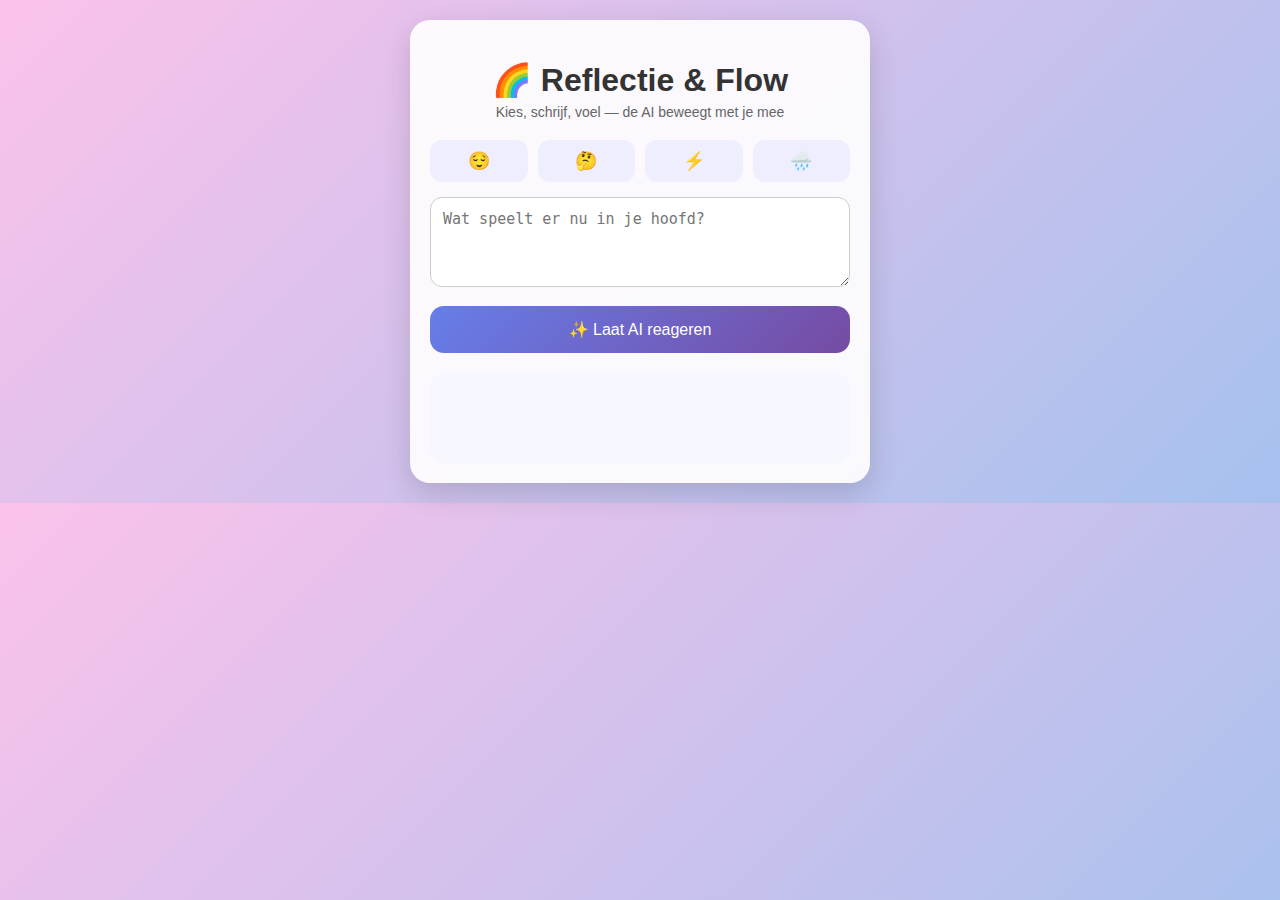
<file: index.html>
<!DOCTYPE html>
<html lang="nl">
<head>
<meta charset="UTF-8">
<meta name="viewport" content="width=device-width, initial-scale=1.0">
<title>Reflectie & Flow</title>

<style>
body {
  font-family: -apple-system, BlinkMacSystemFont, sans-serif;
  background: linear-gradient(135deg, #fbc2eb, #a6c1ee);
  margin: 0;
  padding: 20px;
  color: #333;
}

.container {
  max-width: 420px;
  margin: auto;
  background: rgba(255,255,255,0.9);
  border-radius: 20px;
  padding: 20px;
  box-shadow: 0 10px 30px rgba(0,0,0,0.15);
  animation: fadeIn 0.8s ease;
}

@keyframes fadeIn {
  from { opacity: 0; transform: translateY(10px); }
  to { opacity: 1; transform: translateY(0); }
}

h1 {
  text-align: center;
  margin-bottom: 5px;
}

.subtitle {
  text-align: center;
  font-size: 14px;
  color: #666;
  margin-bottom: 20px;
}

.mood-buttons {
  display: flex;
  gap: 10px;
  justify-content: space-between;
  margin-bottom: 15px;
}

.mood-buttons button {
  flex: 1;
  padding: 10px;
  border: none;
  border-radius: 12px;
  background: #eef;
  font-size: 18px;
  cursor: pointer;
  transition: transform 0.2s, background 0.2s;
}

.mood-buttons button:hover {
  transform: scale(1.05);
  background: #dde;
}

textarea {
  width: 100%;
  height: 90px;
  padding: 12px;
  border-radius: 12px;
  border: 1px solid #ccc;
  font-size: 15px;
  box-sizing: border-box;
}

.main-button {
  width: 100%;
  margin-top: 15px;
  padding: 14px;
  font-size: 16px;
  border: none;
  border-radius: 14px;
  background: linear-gradient(135deg, #667eea, #764ba2);
  color: white;
  cursor: pointer;
}

.main-button:active {
  transform: scale(0.98);
}

.ai-box {
  margin-top: 20px;
  padding: 15px;
  border-radius: 14px;
  background: #f7f8ff;
  min-height: 60px;
}

.thinking {
  font-style: italic;
  color: #777;
}
</style>
</head>

<body>

<div class="container">
  <h1>🌈 Reflectie & Flow</h1>
  <div class="subtitle">Kies, schrijf, voel — de AI beweegt met je mee</div>

  <div class="mood-buttons">
    <button onclick="setMood('rust')">😌</button>
    <button onclick="setMood('twijfel')">🤔</button>
    <button onclick="setMood('energie')">⚡</button>
    <button onclick="setMood('zwaar')">🌧️</button>
  </div>

  <textarea id="inputTekst" placeholder="Wat speelt er nu in je hoofd?"></textarea>

  <button class="main-button" onclick="startReflectie()">✨ Laat AI reageren</button>

  <div id="aiAntwoord" class="ai-box"></div>
</div>

<script>
let huidigeMood = "";

function setMood(mood) {
  huidigeMood = mood;
}

function startReflectie() {
  const tekst = document.getElementById("inputTekst").value.trim();
  const box = document.getElementById("aiAntwoord");

  if (!tekst) {
    box.innerHTML = "📝 Vertel me eerst iets, hoe klein ook.";
    return;
  }

  box.innerHTML = "<div class='thinking'>🌱 Even voelen wat dit betekent...</div>";

  setTimeout(() => {
    let antwoorden = [];

    if (huidigeMood === "rust") {
      antwoorden = [
        "Dit klinkt als iemand die al dichter bij rust is dan hij denkt.",
        "Misschien hoef je hier niets aan te veranderen — alleen te laten zijn."
      ];
    } else if (huidigeMood === "twijfel") {
      antwoorden = [
        "Twijfel betekent vaak dat je iets serieus neemt. Dat is geen zwakte.",
        "Wat als je niet hoeft te kiezen, maar alleen één stap onderzoekt?"
      ];
    } else if (huidigeMood === "energie") {
      antwoorden = [
        "Er zit beweging in je woorden. Waar wil die energie naartoe?",
        "Dit voelt als een moment om iets kleins te proberen."
      ];
    } else if (huidigeMood === "zwaar") {
      antwoorden = [
        "Dit draag je niet voor niets. Misschien hoef je het niet alleen te dragen.",
        "Zwaar zijn betekent niet dat je vastzit."
      ];
    } else {
      antwoorden = [
        "Wat je schrijft is eerlijk. Dat is al een vorm van helderheid.",
        "Als je dit zo terugleest: wat raakt je het meest?"
      ];
    }

    const reactie = antwoorden[Math.floor(Math.random() * antwoorden.length)];
    box.innerHTML = "💬 " + reactie + "<br><br>❓ <em>Wil je hier nog iets aan toevoegen?</em>";
  }, 1000);
}
</script>

</body>
</html>
</file>
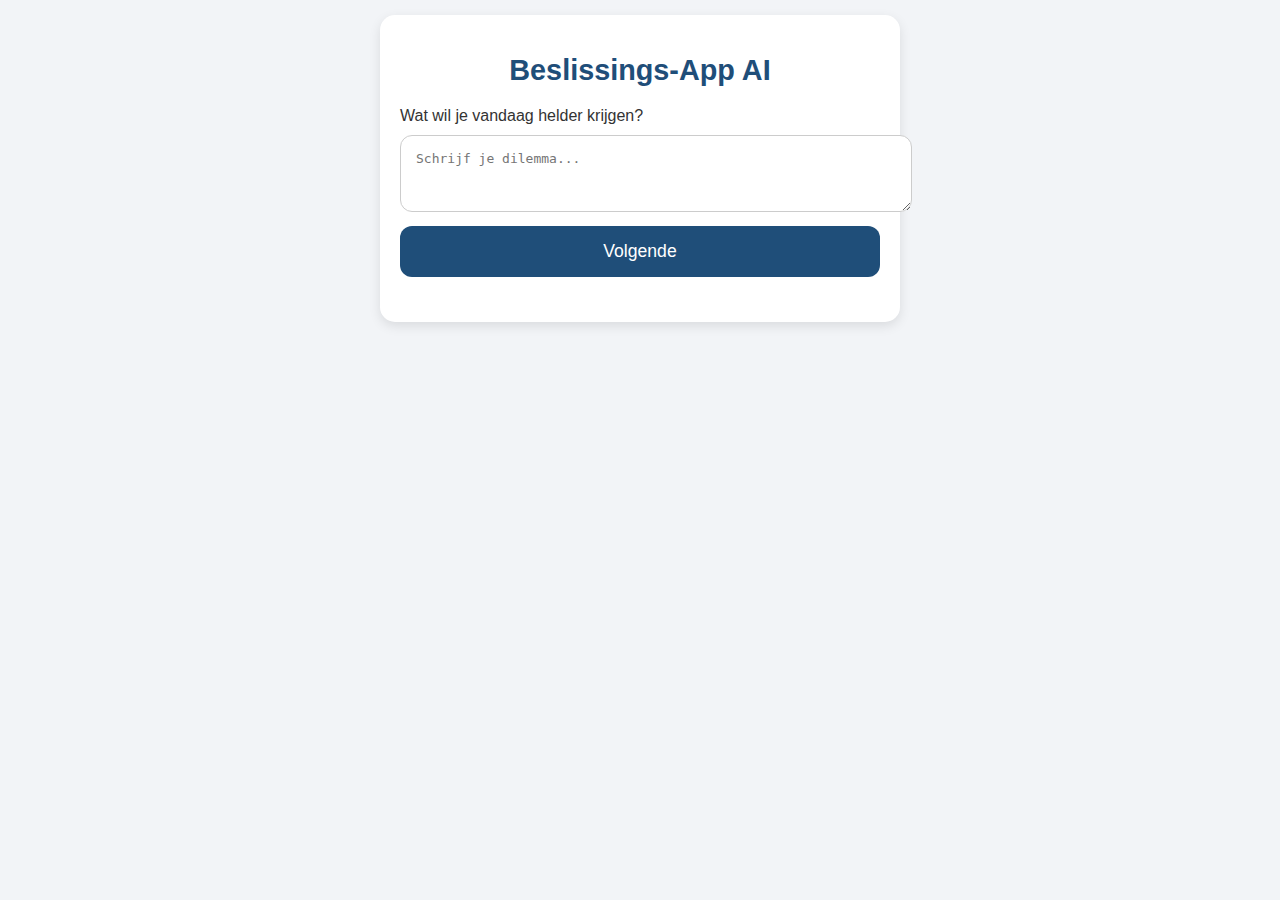
<file: beslissingsapp 2.html>
<!DOCTYPE html>
<html lang="nl">
<head>
<meta charset="UTF-8">
<meta name="viewport" content="width=device-width, initial-scale=1.0, maximum-scale=1.0, user-scalable=no">
<title>Beslissings-App AI</title>
<style>
body { font-family: Arial, sans-serif; background: #f2f4f7; color: #333; padding: 15px; margin:0; }
h1 { color: #1f4e79; font-size: 1.8em; text-align:center; }
.container { max-width: 480px; margin: auto; background: #fff; padding: 20px; border-radius: 15px; box-shadow: 0 4px 12px rgba(0,0,0,0.1); }
.question { margin-bottom: 25px; }
input, textarea, button, select { width: 100%; padding: 15px; margin-top: 10px; border-radius: 12px; border: 1px solid #ccc; font-size: 1em; }
button { background: #1f4e79; color: white; border: none; cursor: pointer; font-size: 1.1em; }
button:hover { background: #3b6aa0; }
.output { margin-top: 25px; padding: 20px; background: #eaf1fb; border-radius: 15px; font-size: 1.05em; }
@media (max-width: 500px) {
  body { padding: 10px; }
  .container { padding: 15px; }
  h1 { font-size: 1.5em; }
  input, textarea, button, select { padding: 12px; font-size: 1em; }
  .output { font-size: 1em; padding: 15px; }
}
</style>
</head>
<body>
<div class="container">
<h1>Beslissings-App AI</h1>
<div id="app">
    <div class="question" id="q1">
        <label>Wat wil je vandaag helder krijgen?</label>
        <textarea id="input1" placeholder="Schrijf je dilemma..." rows="3"></textarea>
        <button onclick="nextQuestion(1)">Volgende</button>
    </div>

    <div class="question" id="q2" style="display:none;">
        <label>Wat hoop je dat deze keuze voor je oplost?</label>
        <textarea id="input2" placeholder="Schrijf gevoelens / behoeften..." rows="3"></textarea>
        <button onclick="nextQuestion(2)">Volgende</button>
    </div>

    <div class="question" id="q3" style="display:none;">
        <label>Stel dat je niets verandert, waar sta je over 1 jaar?</label>
        <select id="input3">
            <option value="hetzelfde">Hetzelfde</option>
            <option value="slechter">Slechter</option>
            <option value="beter">Beter</option>
        </select>
        <button onclick="nextQuestion(3)">Volgende</button>
    </div>

    <div class="question" id="q4" style="display:none;">
        <label>Als angst geen rol speelde, wat zou je dan kiezen?</label>
        <select id="input4">
            <option value="emigreren">Emigreren</option>
            <option value="blijven">Blijven</option>
        </select>
        <button onclick="showDecision()">Ontvang Beslissing</button>
    </div>

    <div class="output" id="output" style="display:none;"></div>
</div>
</div>

<script>
function nextQuestion(q) {
    document.getElementById('q'+q).style.display = 'none';
    document.getElementById('q'+(q+1)).style.display = 'block';
}

function aiDecision(dilemma, gevoel, situatie, keuze) {
    let beslissing = "NOG NIET";
    let reden = "Je verlangen is duidelijk, maar timing en voorbereiding zijn nog niet volledig veilig.";
    let stap = "Maak een concreet plan in kleine stappen, begin met onderzoek en voorbereiding.";

    if(gevoel.toLowerCase().includes('rust') || gevoel.toLowerCase().includes('vrijheid')) {
        if(situatie === 'beter' && keuze === 'emigreren'){
            beslissing = "JA";
            reden = "Je verlangen naar rust en vrijheid past bij deze stap en de situatie lijkt gunstig.";
            stap = "Start met kleine acties: informatie verzamelen, locatie kiezen en voorbereiding plannen.";
        } else if(situatie === 'hetzelfde'){
            beslissing = "NOG NIET";
            reden = "Het verlangen klopt, maar nog wat voorbereiding is nodig voor een veilige stap.";
            stap = "Maak eerst een checklist van benodigde stappen en middelen.";
        } else if(situatie === 'slechter' && keuze === 'emigreren'){
            beslissing = "NEE";
            reden = "Huidige omstandigheden zijn te onzeker voor deze stap.";
            stap = "Werk eerst aan basisveiligheid, financiën en planning.";
        } else if(keuze === 'blijven'){
            beslissing = "JA";
            reden = "Blijven is een realistische en veilige keuze voor nu.";
            stap = "Focus op het verbeteren van je huidige situatie en kleine veranderingen die rust brengen.";
        }
    }

    return { beslissing, reden, stap };
}

function showDecision() {
    const dilemma = document.getElementById('input1').value;
    const gevoel = document.getElementById('input2').value;
    const situatie = document.getElementById('input3').value;
    const keuze = document.getElementById('input4').value;

    const result = aiDecision(dilemma, gevoel, situatie, keuze);

    const outputDiv = document.getElementById('output');
    outputDiv.innerHTML = `<h2>Beslissing: ${result.beslissing}</h2>
                           <p><strong>Waarom:</strong> ${result.reden}</p>
                           <p><strong>Volgende stap:</strong> ${result.stap}</p>`;
    outputDiv.style.display = 'block';
    document.getElementById('q4').style.display = 'none';
}
</script>
</body>
</html>
</file>
